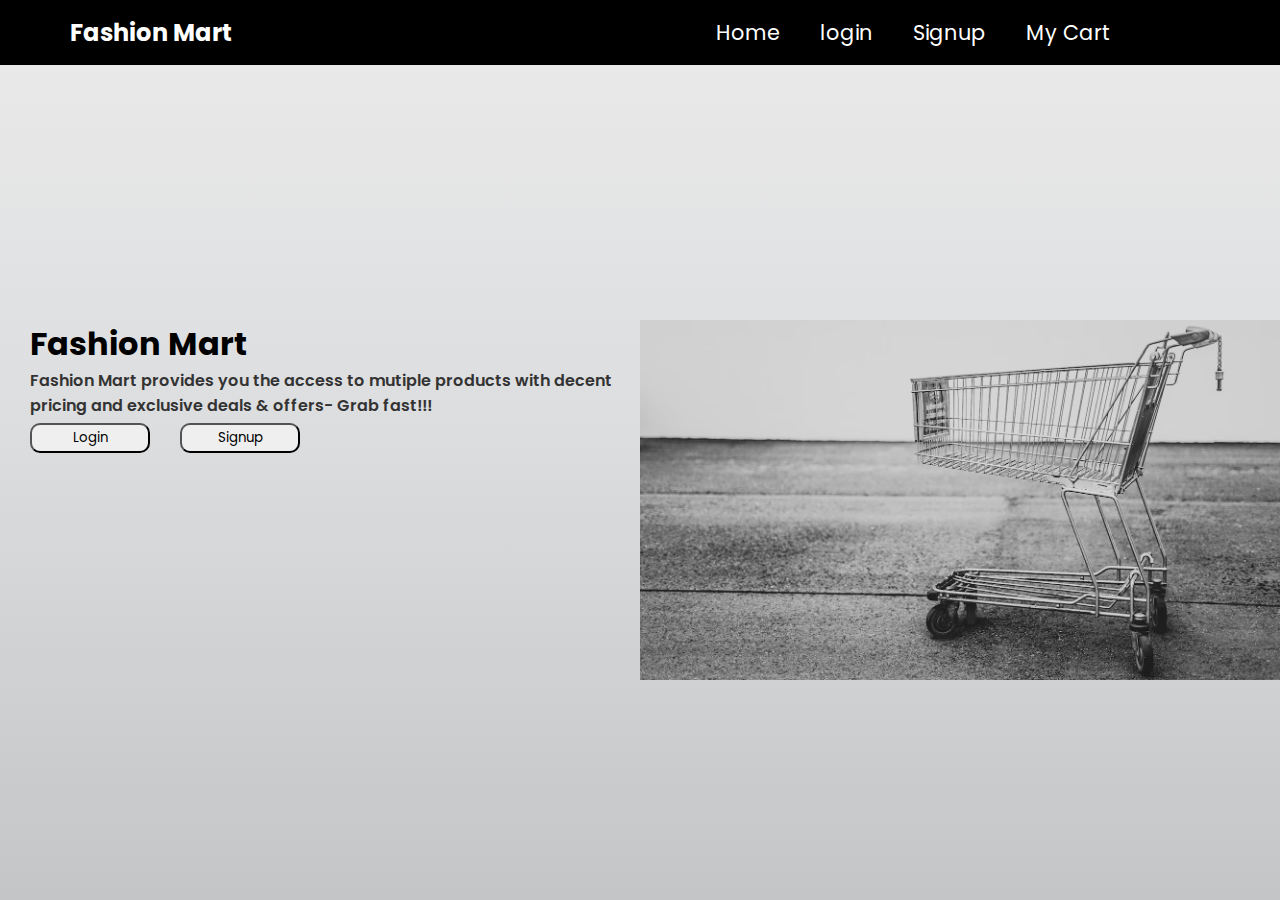
<file: index.html>
<!DOCTYPE html>
<html>

<head>
  <meta charset="utf-8" />
  <meta http-equiv="X-UA-Compatible" content="IE=edge" />
  <title>Fashion Mart</title>
  <meta name="description" content="" />
  <meta name="viewport" content="width=device-width, initial-scale=1" />
  <link rel="stylesheet" href="./styles.css" />
  <link href="https://cdn.jsdelivr.net/npm/bootstrap@5.3.0-alpha3/dist/css/bootstrap.min.css" rel="stylesheet"
    integrity="sha384-KK94CHFLLe+nY2dmCWGMq91rCGa5gtU4mk92HdvYe+M/SXH301p5ILy+dN9+nJOZ" crossorigin="anonymous">
  <script src="https://cdn.jsdelivr.net/npm/bootstrap@5.3.0-alpha3/dist/js/bootstrap.bundle.min.js"
    integrity="sha384-ENjdO4Dr2bkBIFxQpeoTz1HIcje39Wm4jDKdf19U8gI4ddQ3GYNS7NTKfAdVQSZe"
    crossorigin="anonymous"></script>

</head>

<body>
  <!-- nav bar -->
  <header>
    <h2>Fashion Mart</h2>
    <nav class="navbar">
      <a class="home" href="./index.html">Home</a>
      <a class="login" href="./Login/login.html">login</a>
      <a class="signup" href="./Signup/signup.html">Signup</a>
      <a class="myCart" href="./Mycart/myCart.html">My Cart</a>
    </nav>
  </header>
  <!-- main content -->
  <main class="container">
    <div class="left-container">
      <div class="pageInfo">
        <h1 class="heading">Fashion Mart</h1>
        <p class="title">Fashion Mart provides you the access to mutiple products with decent pricing and exclusive deals & offers- Grab fast!!!</p>
        <div class="login-signup">
          <button id="login" type="button">Login</button>
          <button id="signup" type="button">Signup</button>
        </div>
      </div>
      <div class="card-wrapper"></div>
    </div>
    <div class="right-container">
      <img src="./Images/homepage.avif" alt="image">
    </div>
  </main>
  <script src="./script.js"></script>
</body>

</html>
</file>
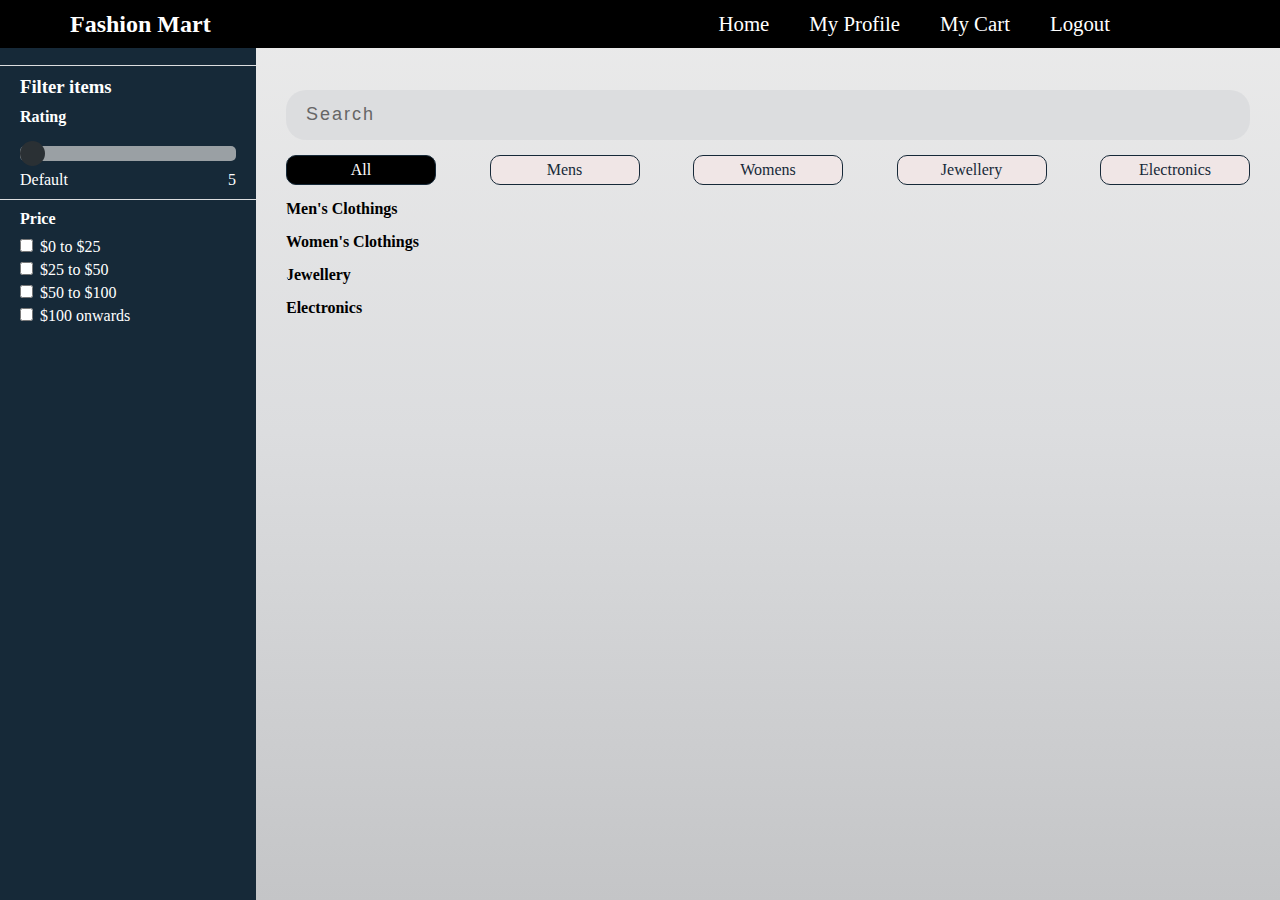
<file: Landingpage/landingpage.html>
<!DOCTYPE html>
<!--[if lt IE 7]>      <html class="no-js lt-ie9 lt-ie8 lt-ie7"> <![endif]-->
<!--[if IE 7]>         <html class="no-js lt-ie9 lt-ie8"> <![endif]-->
<!--[if IE 8]>         <html class="no-js lt-ie9"> <![endif]-->
<!--[if gt IE 8]>      <html class="no-js"> <!--<![endif]-->
<html>
  <head>
    <meta charset="utf-8" />
    <meta http-equiv="X-UA-Compatible" content="IE=edge" />
    <title>Fashion Mart</title>
    <meta name="description" content="" />
    <meta name="viewport" content="width=device-width, initial-scale=1" />
    <link rel="stylesheet" href="./landingpage.css" />
  </head>
  <body>
    <header>
      <h2>Fashion Mart</h2>
      <nav class="navbar">
          <a class="home" href="#">Home</a>
          <a class="profile" href="../Profile/profile.html">My Profile</a>
          <a class="myCart" href="#">My Cart</a>
          <a class="logout" href="../Login/login.html">Logout</a>
      </nav>
  </header>

  <div class="my-container">
    <div class="left">
        <div class="rating">
            <h3>Filter items</h3>
            <h4>Rating</h4>
            <input type="range" min="0" max="5" value="0" class="slider" id="myRange">
            <div class="num">
                <div>Default</div>
                <div>5</div>
            </div>
        </div>
        <div class="price-range">
            <h4>Price</h4>
            <div class="product-price">
                <label for=""><input id="checkbox0" type="checkbox"> $0 to $25</label>
                <label for=""><input id="checkbox25" type="checkbox"> $25 to $50</label>
                <label for=""><input id="checkbox50" type="checkbox"> $50 to $100</label>
                <label for=""><input id="checkbox100" type="checkbox"> $100 onwards</label>
            </div>
        </div>
    </div>
    <div class="right">
        <div id="snackbar">Item added in your cart!!</div>
        <div class="search">
            <button class="btn-search"><i class="fas fa-search"></i></button>
            <input type="text" class="input-search" placeholder="Search">
        </div>
        <div class="categories">
            <p class="selectCategories" id="all">All</p>
            <p class="selectCategories" id="mens">Mens</p>
            <p class="selectCategories" id="womens">Womens</p>
            <p class="selectCategories" id="jewellery">Jewellery</p>
            <p class="selectCategories" id="electronics">Electronics</p>
        </div>
        <div class="mens-clothing clothings">
            <h4>Men's Clothings</h4>
            <div class="men-card-wrapper wrapper"></div>
        </div>
        <div class="womens-clothing clothings">
            <h4>Women's Clothings</h4>
            <div class="women-card-wrapper wrapper"></div>
        </div>
        <div class="jewellery clothings">
            <h4>Jewellery</h4>
            <div class="jewellery-card-wrapper wrapper"></div>
        </div>
        <div class="electronics clothings">
            <h4>Electronics</h4>
            <div class="electronics-card-wrapper wrapper"></div>
        </div>
    </div>
</div>

  <!-- <div class="container">
    <div class="left-section">
      <div class="rating">
        <h2>Filter Items</h2>
        <div class="colors">
          <h4>Colors</h4>
          <div class="product-price">
             <label for=""><input type="checkbox" id="checkbox0">Red</label>
            <label for=""><input type="checkbox" id="checkbox0">Blue</label>
            <label for=""><input type="checkbox" id="checkbox0">Black</label>
            <label for=""><input type="checkbox" id="checkbox0">White</label>
            <label for=""><input type="checkbox" id="checkbox0">Green</label> 
          </div>
        </div>

        <div class="sizes">
          <h4>Sizes</h4>
          <div class="product-price">
            <label for=""><input type="checkbox" id="checkbox0">S</label>
            <label for=""><input type="checkbox" id="checkbox0">M</label>
            <label for=""><input type="checkbox" id="checkbox0">L</label>
            <label for=""><input type="checkbox" id="checkbox0">XL</label>
          </div>
        </div>
        
        <h4>Rating</h4>
        <input type="range" min="0" max="5" value="0" id="range">
        <div class="rate-range">
          <div>Default</div>
          <div>5</div>
        </div>
      </div>
      <div class="price-range">
        <h4>Price</h4>
        <div class="product-price">
          <label for=""><input id="price0" type="checkbox"> $0 to $25</label>
          <label for=""><input id="price25" type="checkbox"> $25 to $50</label>
          <label for=""><input id="price50" type="checkbox"> $50 to $100</label>
          <label for=""><input id="price100" type="checkbox"> More than $100</label>
        </div>
      </div>
    </div>
    <div class="right-section">
      <div id="snackbar">Item Added to your Cart!</div>
      <div class="search">
        <button class="search-btn">Search</button>
        <input type="text" class="search" placeholder="Search">
      </div>
      <div class="categories">
        <p class="category" id="all">All</p>
        <p class="category" id="mens">Mens</p>
        <p class="category" id="womens">Womens</p>
        <p class="category" id="jewellery">Jewellery</p>
        <p class="category" id="electronics">Electronics</p>
      </div>
      <div class="mens-cloth clothings">
        <h4>Men's Clothings</h4>
        <div class="men-card-wrapper wrapper">
        </div>
      </div>
      <div class="womens-cloth clothings">
        <h4>Women's Clothings</h4>
        <div class="women-card-wrapper wrapper"></div>
      </div>
      <div class="jewellery clothings">
        <h4>Jewellery</h4>
        <div class="jewellery-card-wrapper wrapper"></div>
      </div>
      <div class="electronics clothings">
        <h4>Electronic Items</h4>
        <div class="electronics-card-wrapper wrapper"></div>
      </div>
    </div>
  </div>  -->

    <script src="./landingpage.js"></script>
  </body>
</html>
</file>
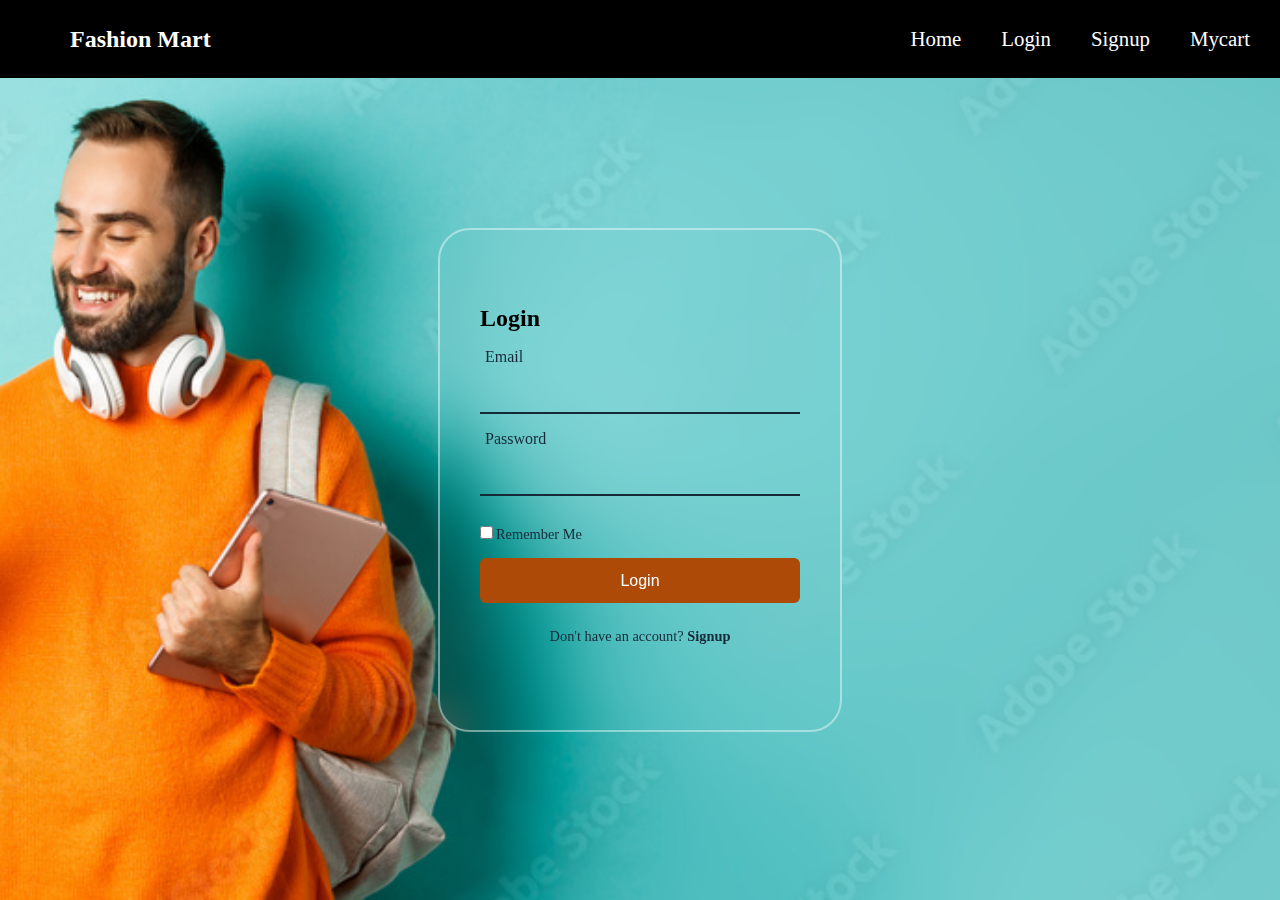
<file: Login/login.html>
<!DOCTYPE html>
<html lang="en">
<head>
    <meta charset="UTF-8">
    <meta http-equiv="X-UA-Compatible" content="IE=edge">
    <meta name="viewport" content="width=device-width, initial-scale=1.0">
    <title>Fashion Mart-Login Page</title>
    <link rel="stylesheet" href="./login.css">
    
</head>
<body>
    <header>
        <h2>Fashion Mart</h2>
        <nav class="navbar">
            <a class="home" href="#">Home</a>
            <a class="login" href="#">Login</a>
            <a class="signup" href="../Signup/signup.html">Signup</a>
            <a class="myCart" href="#">Mycart</a>
        </nav>
    </header>
    <div class="wrapper">
        <div class="form-box">
            <h2>Login</h2>
            <form>
                <div class="input">
                    <span class="icon"></span>
                    <input type="email" id="login-email">
                    <label for="login-email">Email</label>
                </div>
                <div class="input">
                    <span class="icon"></span>
                    <input type="password" id="login-password">
                    <label for="login-password">Password</label>
                </div>
                <div class="forgot">
                    <label for=""><input type="checkbox" id="checkbox">Remember Me</label>
                </div>
                <button class="login-btn btn" type="submit">Login</button>
                <div class="login-register">
                    <p>Don't have an account?<a href="#" class="signup-link"> Signup</a></p>
                </div>
            </form>
        </div>
    </div>
    <script src="./login.js"></script>
</body>
</html>
</file>
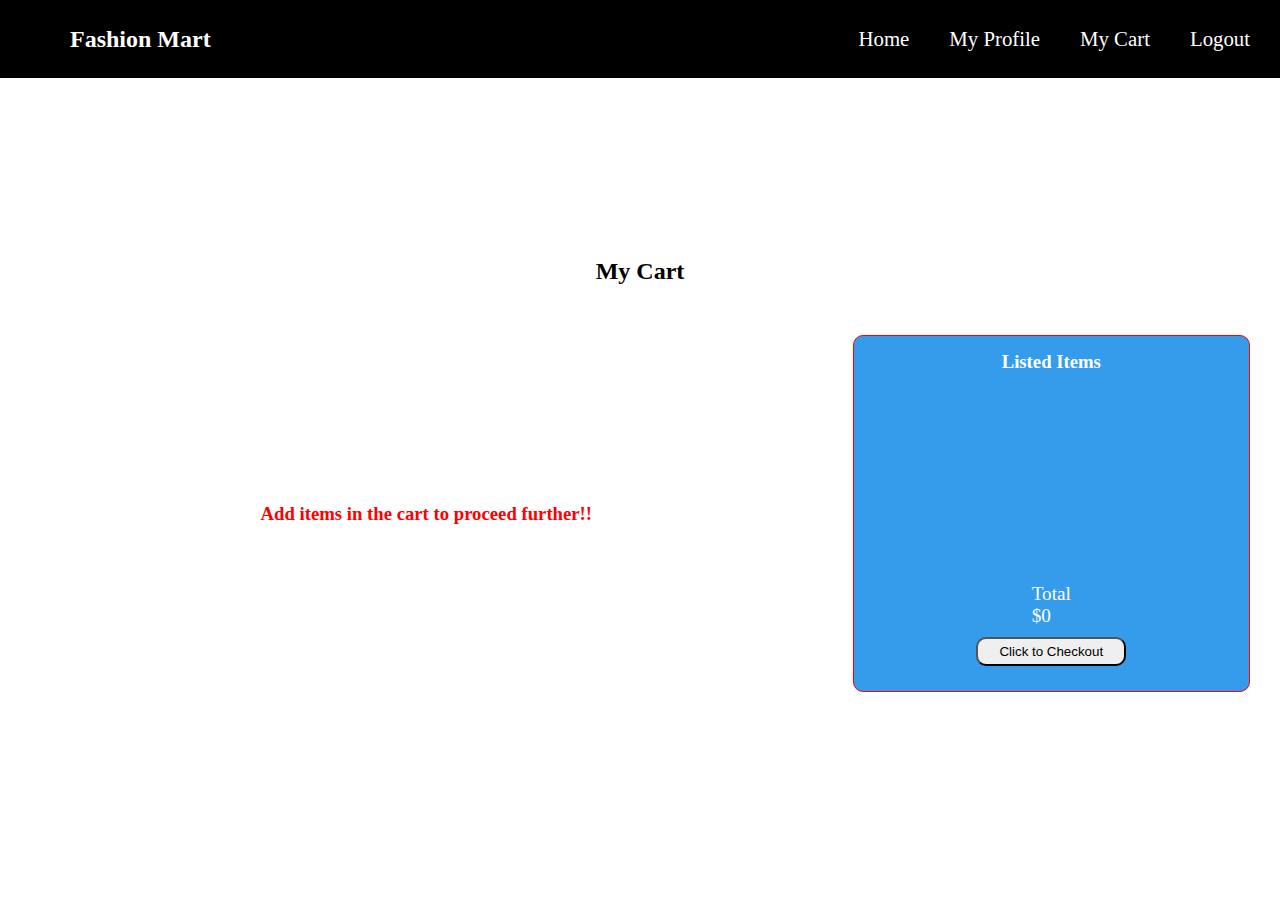
<file: Mycart/myCart.html>
<!DOCTYPE html>
<html lang="en">
<head>
    <meta charset="UTF-8">
    <meta http-equiv="X-UA-Compatible" content="IE=edge">
    <meta name="viewport" content="width=device-width, initial-scale=1.0">
    <title>Fashion Mart-My Cart</title>
    <link rel="stylesheet" href="./myCart.css">
</head>
<body>
    <header>
        <h2>Fashion Mart</h2>
        <nav class="navbar">
            <a class="home" href="#">Home</a>
            <a class="profile" href="#">My Profile</a>
            <a class="myCart" href="#">My Cart</a>
            <a class="logout" href="#">Logout</a>
        </nav>
    </header>
    <!-- <h2>My Cart</h2> -->
    <div class="container">
        <h2>My Cart</h2>
        <div class="cart">
            <div class="left">
                <h3 class="warning hide">Add items in the cart to proceed further!!</h3>
            </div>
            <div class="right">
                <h3>Listed Items</h3>
                <div class="mainCart"></div>

                <div class="total">
                    <div class="text">Total</div>
                    <div class="total-price"></div>
                </div>
                <button id="checkout">Click to Checkout</button>
            </div>
        </div>
    </div>
    <script src="https://checkout.razorpay.com/v1/checkout.js"></script>
    <script src="./myCart.js"></script>
</body>
</html>
</file>
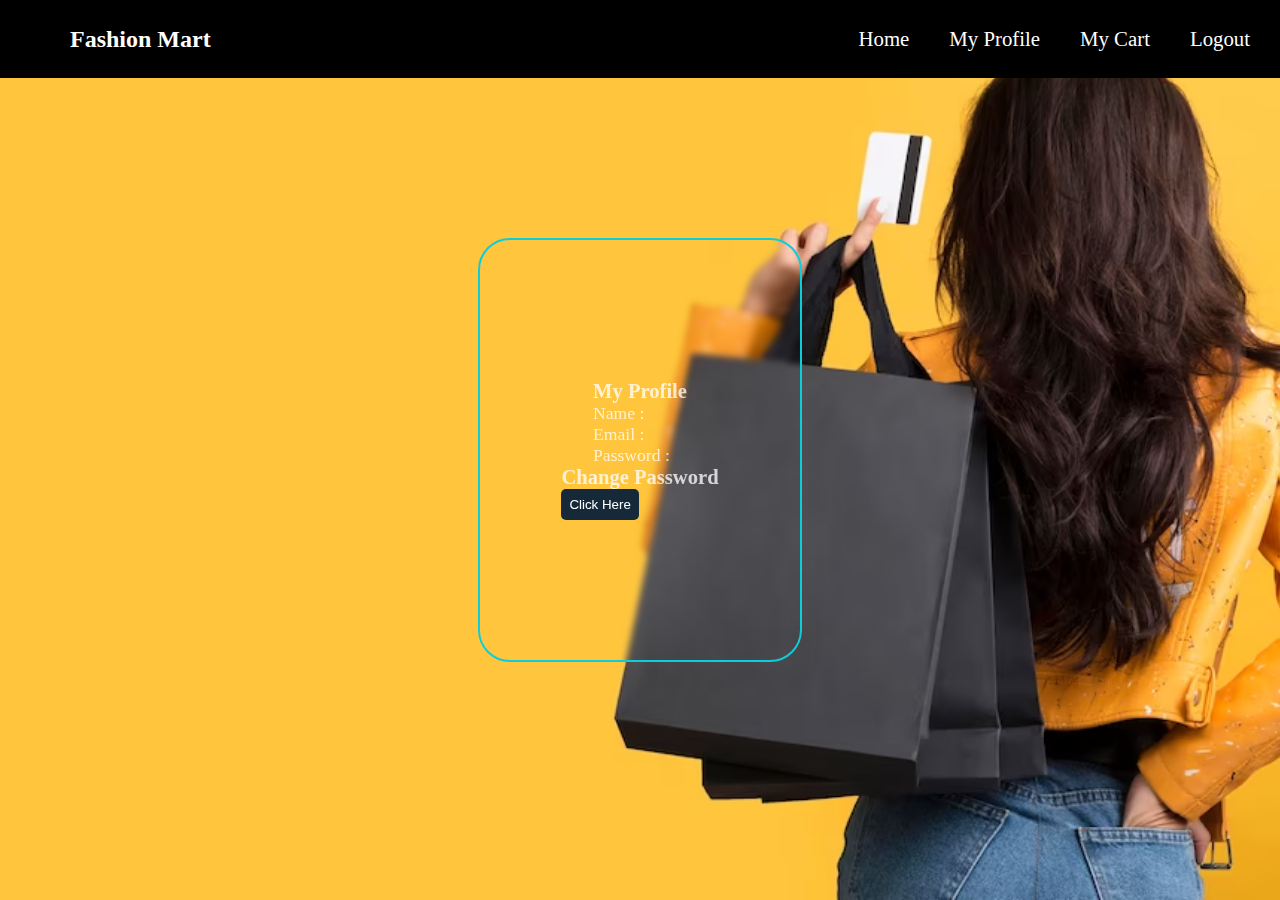
<file: Profile/profile.html>
<!DOCTYPE html>
<html lang="en">
<head>
    <meta charset="UTF-8">
    <meta http-equiv="X-UA-Compatible" content="IE=edge">
    <meta name="viewport" content="width=device-width, initial-scale=1.0">
    <title>Fashion Mart-My Profile</title>
    <link rel="stylesheet" href="./profile.css">
</head>
<body>
    <header>
        <h2>Fashion Mart</h2>
        <nav class="navbar">
            <a class="home" href="#">Home</a>
            <a class="profile" href="./profile.html">My Profile</a>
            <a class="myCart" href="#">My Cart</a>
            <a class="logout" href="../Login/login.html">Logout</a>
        </nav>
    </header>
    <div class="container">
        <div class="profile">
            <h3>My Profile</h3>
            <p>Name : <strong><span class="name"></span></strong></p>
            <p>Email : <strong><span class="email"></span></strong></p>
            <p>Password : <strong><span class="user-password"></span></strong></p>
        </div>
        <div class="change">
            <h3>Change Password</h3>
            <button class="change-password-btn">Click Here</button>
        </div>
        <div class="changePassword hide">
            <div class="notification"></div>
            <form>
                <div class="mb-3">                   
                    <input class="form-control" type="password" id="old-password" placeholder="Old Password">
                    <div id="oldPassMsg" class="form-text"></div>
                  </div>
                  <div class="mb-3">                    
                    <input class="form-control" type="password" id="new-password" placeholder="New Password">
                    <div id="newPassMsg" class="form-text"></div>
                  </div>
                  <div class="mb-3">                    
                    <input class="form-control" type="password" id="confirm-new-password" placeholder="Confirm New Password">
                    <div id="confirmNewPassMsg" class="form-text"></div>
                  </div>

                  <button type="button" class="btn" id="change" >Change</button>
                  <button type="button" class="btn" id="logout">Logout</button>
            </form>
        </div>
    </div>
    <script src="./profile.js"></script>
</body>
</html>
</file>
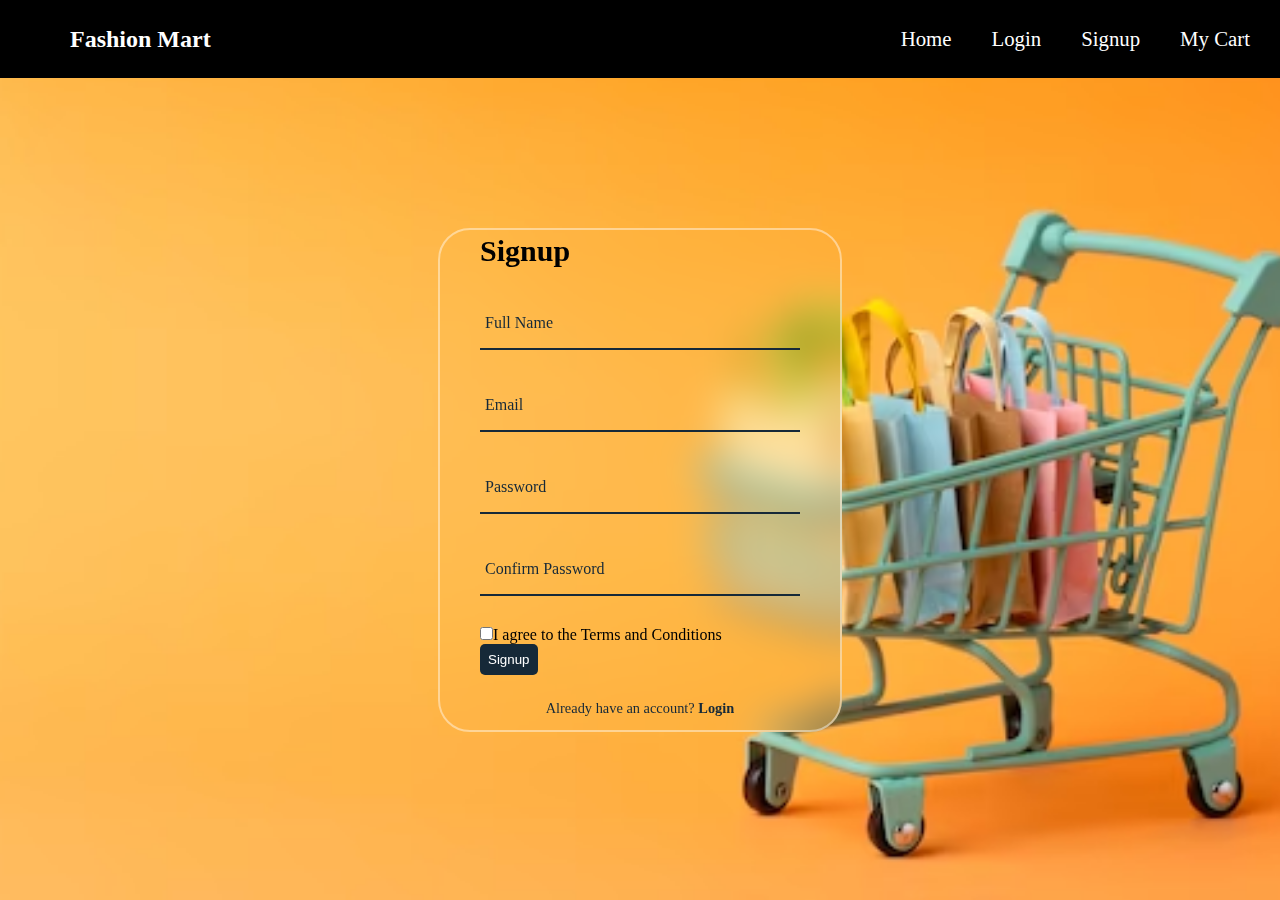
<file: Signup/signup.html>
<!DOCTYPE html>
<html lang="en">
<head>
    <meta charset="UTF-8">
    <meta http-equiv="X-UA-Compatible" content="IE=edge">
    <meta name="viewport" content="width=device-width, initial-scale=1.0">
    <title>Fashion Mart-Signup Page</title>
    <link rel="stylesheet" href="./signup.css">
</head>
<body>
    <header>
        <h2>Fashion Mart</h2>
        <nav class="navbar">
            <a class="home" href="../index.html">Home</a>
            <a class="login" href="../Login/login.html">Login</a>
            <a class="signup" href="./signup.html">Signup</a>
            <a class="mycart" href="../Mycart/myCart.html">My Cart</a>
        </nav>
    </header>
    <div class="wrapper">
        <div class="form-box">
            <h2>Signup</h2>
            <form>
                <div class="input">
                    <span class="icon"></span>
                    <input type="text" id="fullName" required>
                    <label for="signup-name">Full Name</label>
                </div>
                <div class="input">
                    <span class="icon"></span>
                    <input type="email" id="email" required>
                    <label for="signup-email">Email</label>
                </div>
                <div class="input">
                    <span class="icon"></span>
                    <input type="password" id="password" required>
                    <label for="sign-password">Password</label>
                </div>
                <div class="input">
                    <span class="icon"></span>
                    <input type="password" id="confirmPassword" required>
                    <label for="signup-confPassword">Confirm Password</label>
                </div>
                <div class="forgot">
                    <label for=""><input id="checkbox" type="checkbox">I agree to the Terms and Conditions</label>
                </div>
                <button class="signup-button" type="button">Signup</button>
                <div class="login-register">
                    <p>Already have an account? <a href="#" class="login-button">Login</a></p>
                </div>
            </form>
        </div>
    </div>
    <script src="./signup.js"></script>
</body>
</html>
</file>
<file: styles.css>
/* Write styles here */
@import url('https://fonts.googleapis.com/css2?family=Poppins:wght@300&display=swap');
* {
    margin: 0;
    padding: 0;
    box-sizing: border-box;
    font-family: 'Poppins', sans-serif;
}

body {
    display: flex;
    justify-content: center;
    align-items: center;
    min-height: 100vh;
    background-size: cover;
    background-position: center;
    background: linear-gradient(to top, #c4c5c7 0%, #dcdddf 52%, #ebebeb 100%) no-repeat;
}

header {
    position: fixed;
    display: flex;
    justify-content: space-between;
    align-items: center;
    background-color: #000;
    color: #fff;
    width: 100%;
    z-index: 1000;
    top: 0;
    left: 0;
    padding: 15px 70px;
}

.navbar {
    font-size: 1.3rem;
    display: flex;
    justify-content: space-evenly;
    margin-right: 100px;
}

.navbar a {
    text-decoration: none;
    color: #fff;
    position: relative;
    margin-left: 40px;
}

.navbar a::after {
    content: "";
    position: absolute;
    background-color: #fff;
    transform-origin: right;
    transform: scaleX(0);
    transition: transform .5s;
}

.navbar a:hover::after {
    transform-origin: left;
    transform: scaleX(1);
}

.container {
    margin: 100px 0 0 ;
    display: flex;
    width: 100%;
}

.left-container {
    width: 50%;
    padding: 0 20px 0 30px;
    display: flex;
    flex-direction: column;
}

.card {
    border: none;
    display: flex;
    flex-direction: column;
    justify-content: space-between;
    align-items: center;
    width: 270px;
    height: 450px;
    margin: 20px 0 20px 0;
    border-radius: 10px;
    box-shadow: 0 2px 5px rgb(51, 51, 226);
    overflow: hidden;
    position: relative;
    background-color: #fff;
    padding: 15px;
}
.card-body{
    text-align: center;
    width: 100%;
    padding: 15px;
    display: flex;
    flex-direction: column;
    justify-content: space-between;
}

.title {
    padding: 0 0 5px 0;
    margin: 0;
    font-size: 1rem;
    font-weight: 600;
    color: #333333;
}
.cart-image{
    text-align: center;
    width: 100%;
    height: 50%;
    background-size: cover;
}
.login-signup{
    width: 270px;
    display: flex;
    justify-content: space-between;
}
#login, #signup{
    width: 120px;
    height: 30px;
    border-radius: 10px;
}
#login:hover, #signup:hover{
    transform: scale(1.2);
    /* background-color: #555; */
    color: #444;
    cursor: pointer;
    box-shadow: 2px 2px 5px #888;
}
.right-container{
    width: 50%;
    display: flex;
    justify-content: center;
    align-items: center;
}
.right-container img{
    width: 100%;
}

.add-cart{
    width: 130px;
    height: 30px;
    border-radius: 10px;
    border-bottom: -10px;
}
.add-cart:hover{
    transform: scale(1.2);
    /* background-color: #555; */
    color: #444;
    cursor: pointer;
    box-shadow: 2px 2px 5px #888;
}
</file>
<file: Landingpage/landingpage.css>
/* Write your styles here */
*{
    margin: 0;
    padding: 0;
    box-sizing: border-box;
}
body{
    background: linear-gradient(to top, #c4c5c7 0%, #dcdddf 52%, #ebebeb 100%) no-repeat;
/* ------------------------------- */
display: flex;
justify-content: space-between;
min-height: 100vh;
background-size: cover;
background-position: center;
}
header{
    position: fixed;
    display: flex;
    justify-content: space-between;
    height: 3rem;
    align-items: center;
    background-color: #000;
    color: #fff;
    width: 100%;
    z-index: 1000;
    top: 0;
    left: 0;
    padding: 15px 70px;
}

.navbar{
    font-size: 1.3rem;
    display: flex;
    justify-content: space-evenly;
    margin-right: 100px;   
}
.navbar a{
    text-decoration: none;
    color: #fff;
    position: relative;
    margin-left: 40px;
}
.navbar a::after{
    content: "";
    position: absolute;
    left: 0;
    bottom: -6px;
    width: 100%;
    height: 3px;
    transform-origin: left;
    transform: scaleX(0);
    transition: transform .5s;
}

.my-container {
    width: 100%;
    display: flex;
}

.left {
    width: 20%;
    background: #162938;
    color: #fff;
    padding: 50px 0 0 0;
    height: 100vh;
    position: fixed;
    overflow-y: scroll;
    z-index: 100;
    margin: 15px 0 0 0;
}


.rating {
    /* margin: 15px 0 0 0; */
    border-top: 1px solid #dcdddf;
    border-bottom: 1px solid #dcdddf;
    display: flex;
    flex-direction: column;
    gap: 10px;
    padding: 10px 20px 10px 20px;
}

.num {
    display: flex;
    justify-content: space-between;
}

.slider {
    margin: 10px 0 0 0;
    -webkit-appearance: none;
    width: 100%;
    height: 15px;
    border-radius: 5px;
    background-color: #d3d3d3;
    outline: none;
    opacity: 0.7;
    -webkit-transition: .5s;
    transition: opacity .5s;
}

.slider:hover {
    opacity: 1;
}

.slider::-webkit-slider-thumb {
    -webkit-appearance: none;
    appearance: none;
    width: 25px;
    height: 25px;
    border-radius: 50%;
    background: #333333;
    cursor: pointer;
}

.slider::-moz-range-thumb {
    width: 25px;
    height: 25px;
    border-radius: 50%;
    background-color: #333333;
    cursor: pointer;
}

.price-range {
    display: flex;
    flex-direction: column;
    gap: 10px;
    padding: 10px 5px 10px 20px;
}

.product-price {
    display: flex;
    flex-direction: column;
    gap: 5px;
    padding: 0 0 10px 0;
}

.product-price label input {
    accent-color: #162938;
    margin-right: 3px;
}

.right {
    position: relative;
    left: 20%;
    width: 80%;
    margin: 50px 0 0 0;
    padding: 40px 30px 10px 30px;
}

.input-search {
    height: 50px;
    width: 100%;
    border-style: none;
    font-size: .9rem;
    letter-spacing: 2px;
    outline: none;
    border-radius: 20px;
    background-color: #dcdddf;
    padding: 20px;
    color: #162938;
}

.input-search::placeholder {
    color: #666666;
    font-size: 18px;
    letter-spacing: 2px;
    font-weight: 100;
}

.btn-search {
    width: 50px;
    height: 50px;
    border-style: none;
    font-size: 20px;
    font-weight: bold;
    outline: none;
    cursor: pointer;
    border-radius: 50%;
    position: absolute;
    right: 30px;
    color: #666666;
    background-color: transparent;
    pointer-events: painted;
}

.categories {
    width: 100%;
    margin: 15px 0 0 0;
    display: flex;
    justify-content: space-between;
}

.categories p {
    text-align: center;
    background-color: #f0e6e6;
    border: 1px solid #162938;
    color: #162938;
    padding: 5px;
    width: 150px;
    border-radius: 10px;
    min-width: 50px;
    cursor: pointer;
}

#all {
    background-color: #000;
    color: #fff;
}

.clothings {
    padding: 15px 0 0 0;
    width: 100%;
    border-radius: 10px;
    overflow: hidden;
}

.wrapper {
    width: 100%;
    width: 100%;
    display: flex;
    flex-direction: row;
    overflow-x: scroll;
    gap: 10px;
}

.card {
    background-color: #fff;
    display: flex;
    flex-direction: column;
    justify-content: space-between;
    align-items: center;
    max-width: 300px;
    min-width: 300px;
    height: 420px;
    margin: 20px 0 20px 0;
    border: none;
    border-radius: 10px;
    box-shadow: 0 2px 5px rgba(0, 0, 0, 0.3);
    overflow: hidden;
    position: relative;
}

.image-top {
    text-align: center;
    width: 100%;
    height: 50%;
    background-size: cover;
}

.card-body {
    text-align: center;
    width: 100%;
    padding: 10px;
    display: flex;
    flex-direction: column;
    justify-content: space-between;
}

.card-title {
    padding: 0 0 5px 0;
    margin: 0;
    font-size: .8rem;
    font-weight: 600;
    color: #333333
}

.card-stock {
    padding: 5px 0 5px 0;
    color: #df0a0a;
    font-size: .8rem;
}

.card-text {
    margin: 5px 0;
    font-size: 1rem;
    color: #079212;
}

.card-rating {
    font-size: 0.880rem;
    color: #666666;
    margin: 0 0 5px 0;
}

.addCart {
    padding: 10px;
    background: #000;
    color: #fff;
    border: none;
    width: 100%;
    margin: 10px 0 0 0;
    cursor: pointer;
}

.hide {
    display: none;
}

#snackbar {
    visibility: hidden;
    min-width: 250px;
    margin-left: -125px;
    background-color: #333;
    color: #fff;
    text-align: center;
    border-radius: 2px;
    padding: 16px;
    position: fixed;
    z-index: 1;
    left: 50%;
    bottom: 30px;
    font-size: 17px;
  }
  
  #snackbar.show {
    visibility: visible;
    -webkit-animation: fadein 0.5s, fadeout 0.5s 2.5s;
    animation: fadein 0.5s, fadeout 0.5s 2.5s;
  }
  
  @-webkit-keyframes fadein {
    from {bottom: 0; opacity: 0;} 
    to {bottom: 30px; opacity: 1;}
  }
  
  @keyframes fadein {
    from {bottom: 0; opacity: 0;}
    to {bottom: 30px; opacity: 1;}
  }
  
  @-webkit-keyframes fadeout {
    from {bottom: 30px; opacity: 1;} 
    to {bottom: 0; opacity: 0;}
  }
  
  @keyframes fadeout {
    from {bottom: 30px; opacity: 1;}
    to {bottom: 0; opacity: 0;}
  }
  

  @media only screen and (max-width: 430px) {
    header{
        position: fixed;
        display: flex;
        justify-content: space-around;
        height: auto;
        align-items: center;
        background-color: #000;
        color: #fff;
        width: 100%;
        z-index: 1000;
        top: 0;
        left: 0;
        border: 1px solid red;
    }

    header h2{
        margin-left: 100px;
        font-size: 1rem;
        font-weight: 600;
    }
    .navbar{
        font-size: 1.2rem;
        display: flex;
        justify-content: space-evenly;
        margin-right: 100px;   
        border: 1px solid red;
    }
    .navbar a{
        text-decoration: none;
        color: #000;
        /* position: relative; */
        margin-left: 40px;
    }
  }
</file>
<file: Login/login.css>
*{
    margin: 0;
    padding: 0;
}
body{
    display: flex;
    justify-content: center;
    align-items: center;
    min-height: 100vh;
    background: url(../Images/01.jpg) no-repeat;
    background-size: cover;
    background-position: center;
}
header{
    position: fixed;
    display: flex;
    justify-content: space-between;
    height: 3rem;
    align-items: center;
    background-color: #000;
    color: #fff;
    width: 100%;
    z-index: 1000;
    top: 0;
    left: 0;
    padding: 15px 70px;
}

.navbar{
    font-size: 1.3rem;
    display: flex;
    justify-content: space-evenly;
    margin-right: 100px;
}
.navbar a{
    text-decoration: none;
    color: #fff;
    position: relative;
    margin-left: 40px;
}
.navbar a::after{
    content: "";
    position: absolute;
    left: 0;
    bottom: -6px;
    width: 100%;
    height: 3px;
    background: #fff;
    border-radius: 5px;
    transform-origin: right;
    transform: scaleX(0);
    transition: transform .5s;
}
.wrapper{
    margin: 100px 0 40px 0;
    height: 500px;
    width: 400px;
    display: flex;
    justify-content: center;
    align-items: center;
    overflow: hidden;
    position: relative;
    border: 2px solid #ffffff70;
    background: transparent;
    box-shadow: 0 0 30px #00000000;
    backdrop-filter: blur(20px);
    border-radius: 2rem;
}
.wrapper .form-box{
    width: 100%;
    padding: 40px;
}
.input{
    position: relative;
    width: 100%;
    height: 50px;
    background: transparent;
    border-bottom: 2px solid #162938;
    margin: 30px 0;
}
.input label{
    position: absolute;
    top: 50%;
    left: 5px;
    transform: translateY(-50%);
    font-size: 1rem;
    color: #162938;
    font-weight: 500;
    pointer-events: none;
    transition: .5s;
}
.input input:focus~label,
.input input:valid~label{
    top: -5px;
    background: transparent;
}
.input input{
    width: 100%;
    height: 100%;
    background: transparent;
    border: none;
    outline: none;
    font-size: 1rem;
    color: #162938;
    font-weight: 600;
    padding: 0 35px 0 5px;
}
.inputbox .icon{
    /* position: absolute; */
    /* right: 8px; */
    font-size: 1.2rem;
    color: #162938;
    /* line-height: 57px; */
    left: 100px;
}

.forgot{
    font-size: .9rem;
    color: #162938;
    font-weight: 500;
    margin: 10px 0 15px;
    display: flex;
    justify-content: space-between;
}
.forgot label input{
    accent-color: #162938;
    margin-right: 3px;
}
.forgot a{
    color: #162938;
    text-decoration: none;
}

.forgot a:hover{
    text-decoration: underline;
}
.btn{
    width: 100%;
    height: 45px;
    background: #ae4a08;
    border: none;
    outline: none;
    border-radius: 6px;
    cursor: pointer;
    font-size: 1rem;
    color: #fff;
    font-weight: 500;
}
.login-register{
    font-size: .9rem;
    color: #162938;
    text-align: center;
    font-weight: 500;
    margin: 25px 0 10px;
}

.login-register p a{
    color: #162938;
    text-decoration: none;
    font-weight: 600;
}
.login-register p a:hover{
    text-decoration: underline;
}
/* responsive design */
@media (max-width:430px){
    .wrapper{
        margin: 100px 0 40px 0;
        height: 400px;
        width: 300px;
        display: flex;
        justify-content: center;
        align-items: center;
        overflow: hidden;
        position: relative;
        border: 2px solid #ffffff70;
        background: transparent;
        box-shadow: 0 0 30px #00000000;
        backdrop-filter: blur(20px);
        border-radius: 2rem;
    }
    header{
        position: fixed;
        display: flex;
        justify-content: space-between;
        height: 3rem;
        align-items: center;
        background-color: #000;
        color: #fff;
        width: 100%;
        z-index: 1000;
        top: 0;
        left: 0;
        padding: 15px 70px;
    }
    header h2{
        margin-left: -40px;
        font-size: 1.2rem;
    }
    .navbar{
        font-size: 0.9rem;
        width: 300px;
        padding: -15px;
    }
    .navbar a{
        text-decoration: none;
        color: #fff;
        left: 0;
    }
    
}
</file>
<file: Mycart/myCart.css>
/* @import url('https://fonts.googleapis.com/css2?family=Poppins:wght@300&display=swap'); */
*{
    margin: 0;
    padding: 0;
}
body{
    display: flex;
    justify-content: center;
    align-items: center;
    min-height: 100vh;
    background-size: cover;
    background-position: center;
    min-width: 450px;
}
header{
    position: fixed;
    display: flex;
    justify-content: space-between;
    height: 3rem;
    align-items: center;
    background-color: #000;
    color: #fff;
    width: 100%;
    z-index: 1000;
    top: 0;
    left: 0;
    padding: 15px 70px;
}
.navbar{
    font-size: 1.3rem;
    display: flex;
    justify-content: space-evenly;
    margin-right: 100px;
}
.navbar a{
    text-decoration: none;
    color: #fff;
    position: relative;
    margin-left: 40px;
}
.container{
    display: flex;
    flex-direction: column;
    width: 100%;
    padding: 50px 0 0 0;
}
.cart{
    display: flex;
    flex-direction: row;
    width: 100%;
    padding: 50px 0 0 0;
}
.left{
    width: 70%;
    display: flex;
    flex-direction: row;
    justify-content: center;
    align-items: center;
    flex-wrap: wrap;
    gap: 20px
}
h2{
    text-align: center;
    font-weight: 800;
}
 .card{
    background-color: #fff;
    display: flex;
    flex-direction: column;
    justify-content: space-between;
    align-items: center;
    width: 270px;
    height: 400px;
    margin: 20px 0 20px 0;
    border: none;
    border-radius: 10px;
    box-shadow:  0 2px 5px rgba(0,0,0,0.3);
    overflow: hidden;
    position: relative;
}
.image-top{
    text-align: center;
    width: 100%;
    height: 50%;
    background-size: cover;
    padding: 10px;
}
.card-body{
    text-align: center;
    width: 100%;
    padding: 10px;
    display: flex;
    flex-direction: column;
    justify-content: space-between;
}
.warning{
    color: #ff0000;
}
.hide{
    display: none;
}
.right{
    border: 1px solid red;
    display: flex;
    flex-direction: column;
    justify-content: center;
    align-items: center;
    margin: 0 30px 0 0;
    width: 30%;
    background-color: #349ceb;
    color: #fff;
    height:max-content;
    border-radius: 10px;
    padding: 15px;
}
.mainCart{
    height: 200px;
}
.total{
    padding: 10px;
    font-size: 1.2rem;
}
#checkout{
    padding: 5px;
    border-radius: 10px;
    width: 150px;
    margin: 0 0 10px 0;
}
.addCart{
    padding: 10px;
    margin: 0 0 20px 0;
    border-radius: 15px;
}

@media screen and (max-width: 430px) {
    body {
      min-width: 0;
    }
    .navbar {
      margin-right: 0;
      flex-direction: column;
      align-items: center;
    }
    .navbar a {
      margin: 10px 0;
    }
    .left {
      width: 100%;
      padding: 20px;
    }
    .card {
      width: 100%;
      margin: 10px 0;
    }
    .right {
      margin: 0;
      width: 100%;
      padding: 20px;
    }
  }
  
  @media screen and (max-width: 780px) {
    .navbar a {
      margin-left: 20px;
    }
  }
  
  @media screen and (max-width: 1030px) {
    .navbar a {
      margin-left: 30px;
    }
  }
</file>
<file: Profile/profile.css>
*{
    margin: 0;
    padding: 0;
}
body{
    display: flex;
    justify-content: center;
    align-items: center;
    min-height: 100vh;
    background: url("../Images/profile.avif");
    background-size: cover;
    background-position: center;
}
header{
    position: fixed;
    display: flex;
    justify-content: space-between;
    height: 3rem;
    align-items: center;
    background-color: #000;
    color: #fff;
    width: 100%;
    z-index: 1000;
    top: 0;
    left: 0;
    padding: 15px 70px;
}
.navbar{
    font-size: 1.3rem;
    display: flex;
    justify-content: space-evenly;
    margin-right: 100px;
}
.navbar a{
    text-decoration: none;
    color: #fff;
    position: relative;
    margin-left: 40px;
}
.container{
    border: 2px solid #0dcddb;
    width: 320px;
    height: 420px;
    display: flex;
    flex-direction: column;
    justify-content: center;
    align-items: center;
    background: transparent;
    backdrop-filter: blur(3px);
    border-radius: 2rem;
    font-size: 1.1rem;
    box-shadow: 0 0 50px #e8414100;
    color: #ffffffc3;
}
button{
    background-color: #162938;
    color: #fff;
    padding: 8px;
    border: none;
    outline: none;
    border-radius: 5px;
    cursor:pointer;
}
.changePassword{
    margin: 20px 0 0 0;
    width: 100%;
    text-align: center;
}
form{
    display: flex;
    flex-direction: column;
    gap: 15px;
    justify-content: center;
    align-items: center;
}

form input{
    width: 300px;
    padding: 10px;
    font-size: 15px;
    border-radius: 10px;
    border: 1px solid #c4c5c7;;
}

.hide{
    display:none;
}
.notification{
    color: #008000;
}

.form-text{
    color: #ff0000;
}
</file>
<file: Signup/signup.css>
*{
    margin: 0;
    padding: 0;
}
body{
    display: flex;
    justify-content: center;
    align-items: center;
    min-height: 100vh;
    background: url("../Images/signup.avif") no-repeat;
    background-size: cover;
    background-position: center;
}
header{
    position: fixed;
    display: flex;
    justify-content: space-between;
    height: 3rem;
    align-items: center;
    background-color: #000;
    color: #fff;
    width: 100%;
    z-index: 1000;
    top: 0;
    left: 0;
    padding: 15px 70px;
}
.navbar{
    font-size: 1.3rem;
    display: flex;
    justify-content: space-evenly;
    margin-right: 100px;
}
.navbar a{
    text-decoration: none;
    color: #fff;
    position: relative;
    margin-left: 40px;
}

.wrapper{
    margin: 100px 0 40px 0;
    height: 500px;
    width: 400px;
    display: flex;
    justify-content: center;
    align-items: center;
    overflow: hidden;
    position: relative;
    border: 2px solid #ffffff70;
    background: transparent;
    box-shadow: 0 0 30px #00000000;
    backdrop-filter: blur(20px);
    border-radius: 2rem;
}
.wrapper .form-box{
    width: 100%;
    padding: 40px;
}
.form-box h2{
    font-size: 30px;
}
.input{
    position: relative;
    width: 100%;
    height: 50px;
    background: transparent;
    border-bottom: 2px solid #162938;
    margin: 30px 0;
}
.input label{
    position: absolute;
    top: 50%;
    left: 5px;
    transform: translateY(-50%);
    font-size: 1rem;
    color: #162938;
    font-weight: 500;
    pointer-events: none;
    transition: .5s;
}
.input input{
    width: 100%;
    height: 100%;
    background: transparent;
    border: none;
    outline: none;
    font-size: 1rem;
    color: #162938;
    font-weight: 600;
    padding: 0 35px 0 5px;
}
.input input:focus~label,
.input input:valid~label{
    top: -5px;
    background: transparent;
}
button{
    background-color: #162938;
    color: #fff;
    padding: 8px;
    border: none;
    outline: none;
    border-radius: 5px;
    cursor:pointer;
}
.login-register{
    font-size: .9rem;
    color: #162938;
    text-align: center;
    font-weight: 500;
    margin: 25px 0 10px;
}

.login-register p a{
    color: #162938;
    text-decoration: none;
    font-weight: 600;
}
.login-register p a:hover{
    text-decoration: underline;
}
/* responsive design */
@media (max-width:430px){
    .wrapper{
        margin: 100px 0 40px 0;
        height: 400px;
        width: 300px;
        display: flex;
        justify-content: center;
        align-items: center;
        overflow: hidden;
        position: relative;
        border: 2px solid #ffffff70;
        background: transparent;
        box-shadow: 0 0 30px #00000000;
        backdrop-filter: blur(20px);
        border-radius: 2rem;
    }
    header{
        position: fixed;
        display: flex;
        justify-content: space-around;
        height: 3rem;
        align-items: center;
        background-color: #000;
        color: #fff;
        width: 100%;
        z-index: 1000;
        top: 0;
        left: 0;
        padding: 15px 70px;
    }
    header h2{
        margin-left: -40px;
        font-size: 1.2rem;
    }
    .navbar{
        font-size: 0.9rem;
        /* width: 300px; */
        padding: 15px;
        margin-left: -10;
        display: flex;
        justify-content: space-between;
        align-items: center;
    }
    .navbar a{
        text-decoration: none;
        color: #fff;
        padding-left: -10px;
    }
    
}
</file>
